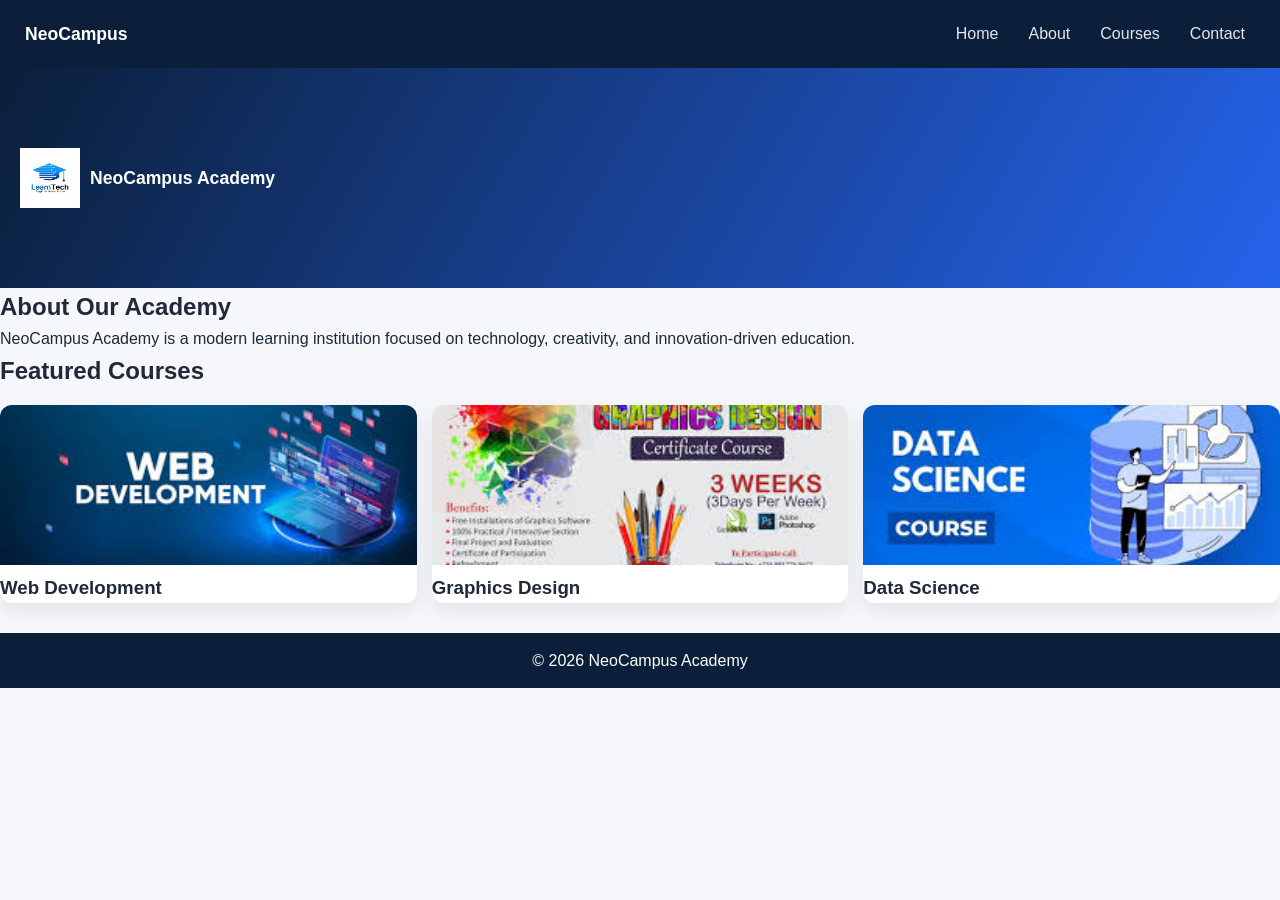
<file: index.html>
<!DOCTYPE html>
<html lang="en">
<head>
  <meta charset="UTF-8">
  <meta name="viewport" content="width=device-width, initial-scale=1.0">
  <title>NeoCampus Academy</title>
  <link rel="stylesheet" href="css/style.css">
</head>

<body>

<header>
  <div class="logo">NeoCampus</div>

  <nav>
    <a href="index.html">Home</a>
    <a href="about.html">About</a>
    <a href="courses.html">Courses</a>
    <a href="contact.html">Contact</a>
  </nav>
</header>

<section class="hero">
  <div class="logo">
    <img src="images/logo.jpg" alt="NeoCampus Logo">
    <span>NeoCampus Academy</span>
  </div>
</section>

<main>

<section class="welcome">
  <h2>About Our Academy</h2>
  <p>
    NeoCampus Academy is a modern learning institution focused on technology,
    creativity, and innovation-driven education.
  </p>
</section>

<section class="featured">
  <h2>Featured Courses</h2>

  <div class="grid">
    <div class="card">
      <img src="images/webdev.jpg" alt="Web Development">
      <h3>Web Development</h3>
    </div>

    <div class="card">
      <img src="images/graphics.jpg" alt="Graphics Design">
      <h3>Graphics Design</h3>
    </div>

    <div class="card">
      <img src="images/data.jpg" alt="Data Science">
      <h3>Data Science</h3>
    </div>
  </div>
</section>

</main>

<footer>
  <p>&copy; 2026 NeoCampus Academy</p>
</footer>

</body>
</html>
</file>
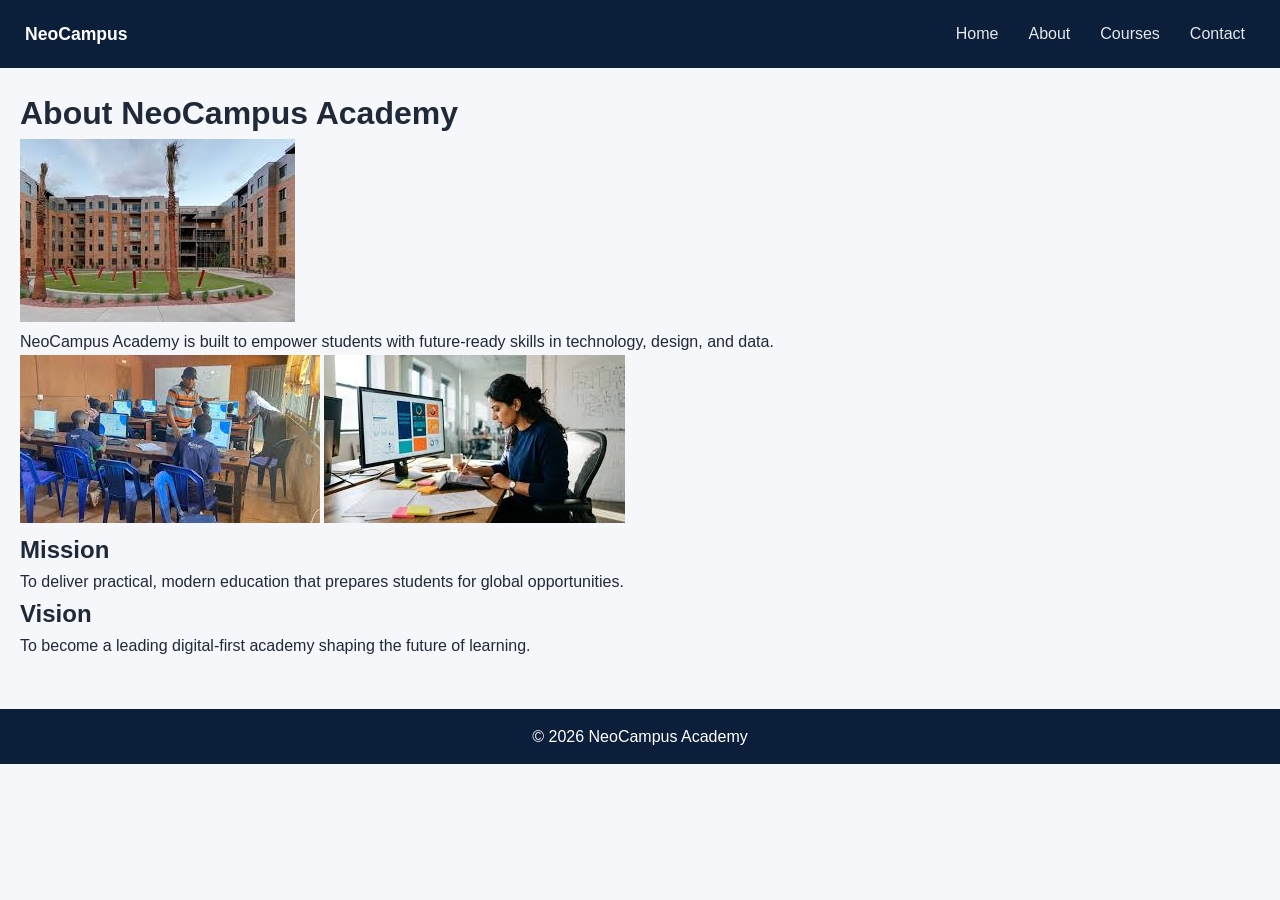
<file: about.html>
<!DOCTYPE html>
<html lang="en">
<head>
  <meta charset="UTF-8">
  <title>About - NeoCampus</title>
  <link rel="stylesheet" href="css/style.css">
</head>

<body>

<header>
  <div class="logo">NeoCampus</div>
  <nav>
    <a href="index.html">Home</a>
    <a href="about.html">About</a>
    <a href="courses.html">Courses</a>
    <a href="contact.html">Contact</a>
  </nav>
</header>

<main class="page">

<h1>About NeoCampus Academy</h1>

<img src="images/campus.jpg" alt="Academy Building">

<p>
NeoCampus Academy is built to empower students with future-ready skills in technology, design, and data.
</p>

<section class="two-col">
  <img src="images/student.jpg" alt="Students Learning">
  <img src="images/students.jpg" alt="Classroom Session">
</section>

<section>
  <h2>Mission</h2>
  <p>To deliver practical, modern education that prepares students for global opportunities.</p>

  <h2>Vision</h2>
  <p>To become a leading digital-first academy shaping the future of learning.</p>
</section>

</main>

<footer>
  <p>&copy; 2026 NeoCampus Academy</p>
</footer>

</body>
</html>
</file>
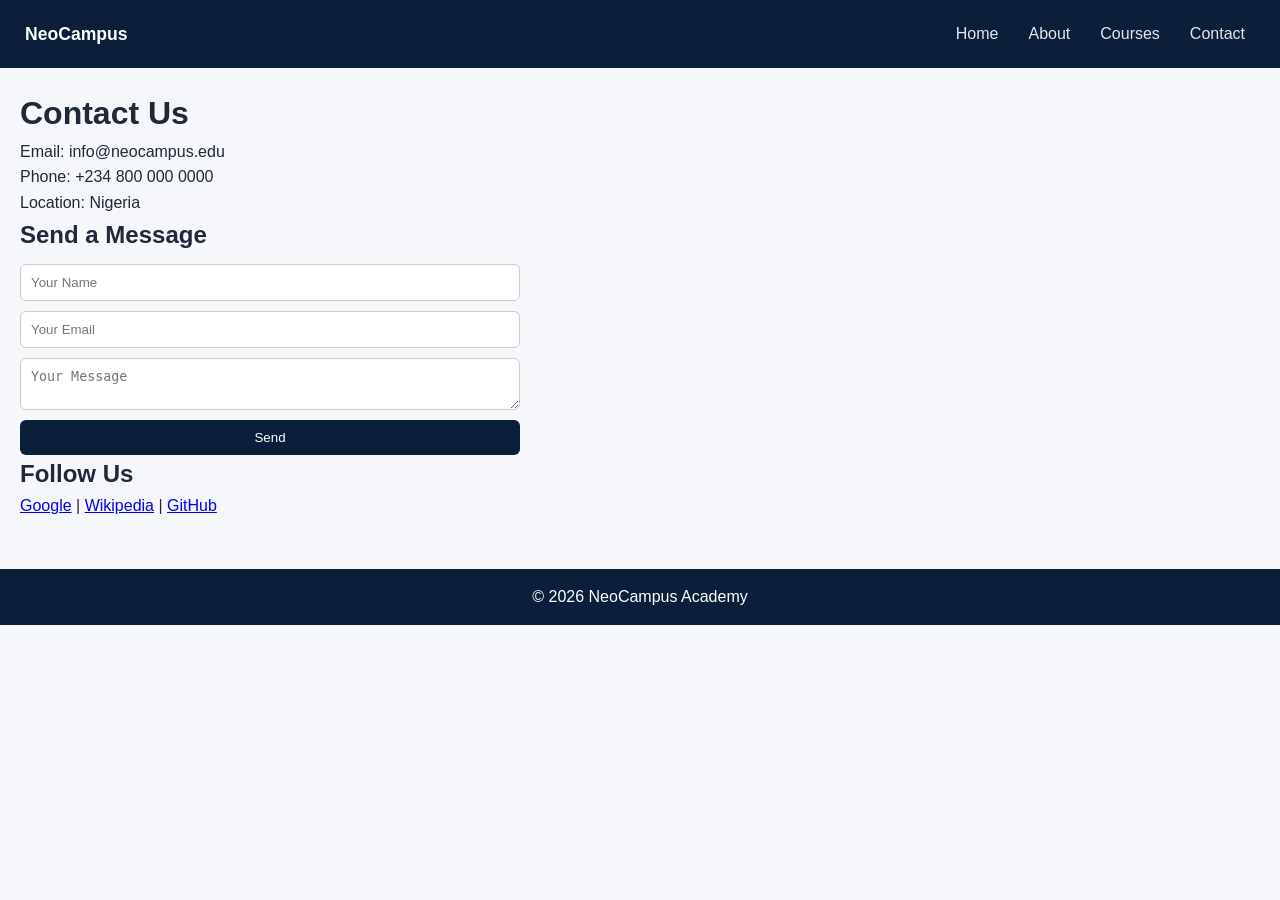
<file: contact.html>
<!DOCTYPE html>
<html lang="en">
<head>
  <meta charset="UTF-8">
  <title>Contact - NeoCampus</title>
  <link rel="stylesheet" href="css/style.css">
</head>

<body>

<header>
  <div class="logo">NeoCampus</div>
  <nav>
    <a href="index.html">Home</a>
    <a href="about.html">About</a>
    <a href="courses.html">Courses</a>
    <a href="contact.html">Contact</a>
  </nav>
</header>

<main class="page">

<h1>Contact Us</h1>

<section class="contact-box">

<p>Email: info@neocampus.edu</p>
<p>Phone: +234 800 000 0000</p>
<p>Location: Nigeria</p>

</section>

<section>
<h2>Send a Message</h2>

<form>
  <input type="text" placeholder="Your Name" required>
  <input type="email" placeholder="Your Email" required>
  <textarea placeholder="Your Message"></textarea>
  <button type="submit">Send</button>
</form>
</section>

<section>
<h2>Follow Us</h2>
<p>
  <a href="https://www.google.com">Google</a> |
  <a href="https://www.wikipedia.org">Wikipedia</a> |
  <a href="https://www.github.com">GitHub</a>
</p>
</section>

</main>

<footer>
  <p>&copy; 2026 NeoCampus Academy</p>
</footer>

</body>
</html>
</file>
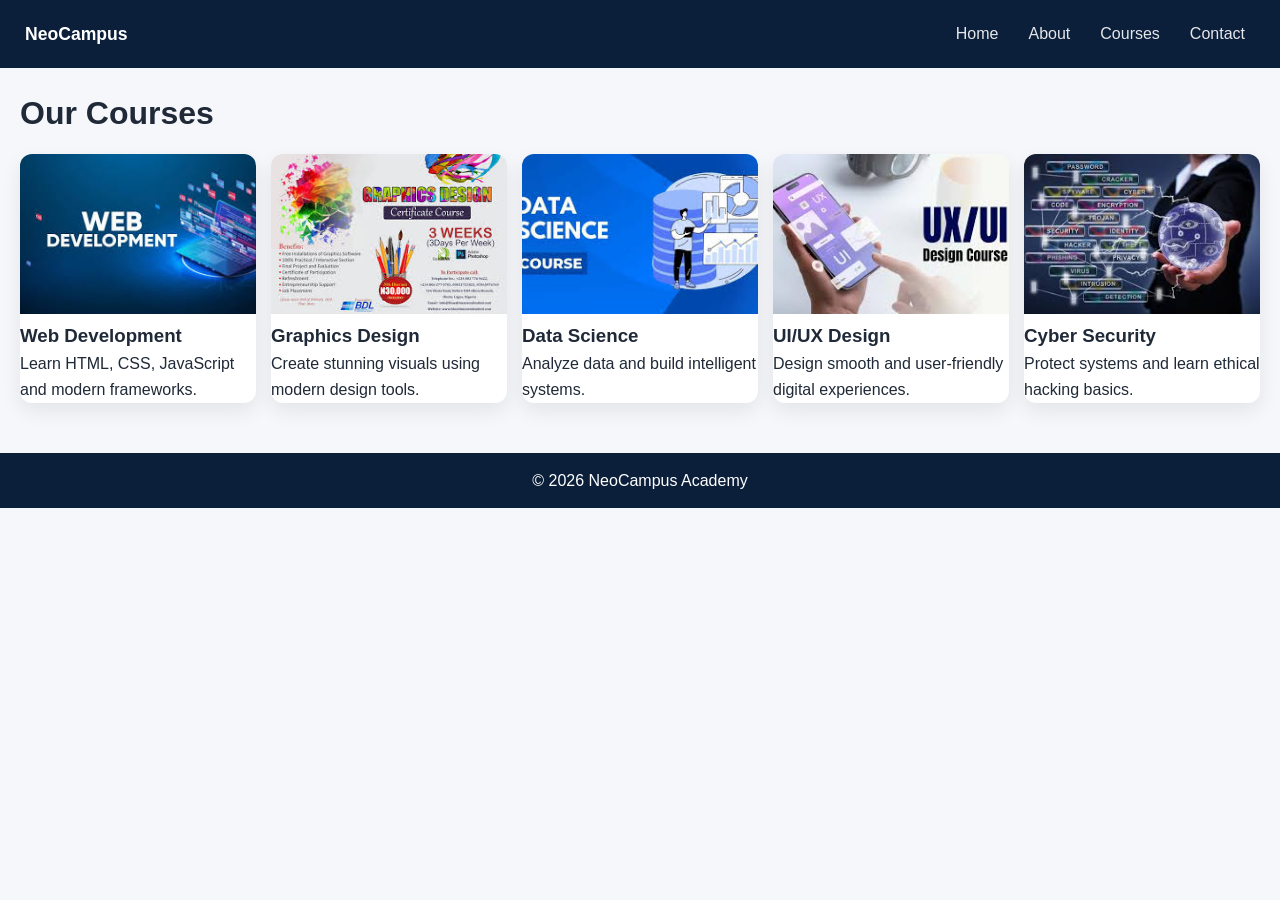
<file: courses.html>
<!DOCTYPE html>
<html lang="en">
<head>
  <meta charset="UTF-8">
  <title>Courses - NeoCampus</title>
  <link rel="stylesheet" href="css/style.css">
</head>

<body>

<header>
  <div class="logo">NeoCampus</div>
  <nav>
    <a href="index.html">Home</a>
    <a href="about.html">About</a>
    <a href="courses.html">Courses</a>
    <a href="contact.html">Contact</a>
  </nav>
</header>

<main class="page">

<h1>Our Courses</h1>

<section class="grid">

<article class="card">
  <img src="images/webdev.jpg" alt="Web Development">
  <h3>Web Development</h3>
  <p>Learn HTML, CSS, JavaScript and modern frameworks.</p>
</article>

<article class="card">
  <img src="images/graphics.jpg" alt="Graphics Design">
  <h3>Graphics Design</h3>
  <p>Create stunning visuals using modern design tools.</p>
</article>

<article class="card">
  <img src="images/data.jpg" alt="Data Science">
  <h3>Data Science</h3>
  <p>Analyze data and build intelligent systems.</p>
</article>

<article class="card">
  <img src="images/uiux.jpg" alt="UI/UX Design">
  <h3>UI/UX Design</h3>
  <p>Design smooth and user-friendly digital experiences.</p>
</article>

<article class="card">
  <img src="images/cyber.jpg" alt="Cyber Security">
  <h3>Cyber Security</h3>
  <p>Protect systems and learn ethical hacking basics.</p>
</article>

</section>

</main>

<footer>
  <p>&copy; 2026 NeoCampus Academy</p>
</footer>

</body>
</html>
</file>
<file: css/style.css>
* {
  margin: 0;
  padding: 0;
  box-sizing: border-box;
}

body {
  font-family: Arial, sans-serif;
  background: #f5f7fb;
  color: #1f2937;
  line-height: 1.6;
}

header {
  display: flex;
  justify-content: space-between;
  align-items: center;
  padding: 15px 25px;
  background: #0b1f3a;
  color: white;
  flex-wrap: wrap;
}

.logo {
    display: flex;
    align-items: center;
    gap: 10px;
    font-weight: bold;
    font-size: 1.1rem;
}

.logo img {
    height: clamp(40px, 5vw, 60px);
    width: auto;
}

nav {
  display: flex;
  flex-wrap: wrap;
  gap: 10px;
}

nav a {
  color: #e5e7eb;
  text-decoration: none;
  padding: 6px 10px;
  border-radius: 6px;
}

nav a:hover {
  background: rgba(255,255,255,0.1);
}

.hero {
  background: linear-gradient(120deg, #0b1f3a, #2563eb);
  color: white;
  text-align: center;
  padding: 80px 20px;
}

.page {
  padding: 20px;
}

.grid {
  display: grid;
  grid-template-columns: repeat(auto-fit, minmax(220px, 1fr));
  gap: 15px;
  margin-top: 15px;
}

.card {
  background: white;
  border-radius: 12px;
  overflow: hidden;
  box-shadow: 0 8px 20px rgba(0,0,0,0.08);
  transition: transform 0.2s ease;
}

.card:hover {
  transform: translateY(-5px);
}

.card img {
  width: 100%;
  height: 160px;
  object-fit: cover;
}

form {
  max-width: 500px;
  display: flex;
  flex-direction: column;
  gap: 10px;
  margin-top: 10px;
}

input, textarea {
  padding: 10px;
  border: 1px solid #ccc;
  border-radius: 6px;
}

button {
  padding: 10px;
  background: #0b1f3a;
  color: white;
  border: none;
  border-radius: 6px;
  cursor: pointer;
}

footer {
  text-align: center;
  padding: 15px;
  background: #0b1f3a;
  color: white;
  margin-top: 30px;
}

@media (max-width: 900px) {
  header {
    flex-direction: column;
    align-items: flex-start;
    gap: 10px;
  }
}

@media (max-width: 600px) {
  .hero {
    padding: 60px 15px;
  }

  nav {
    flex-direction: column;
  }

  .card img {
    height: 140px;
  }
}
</file>
